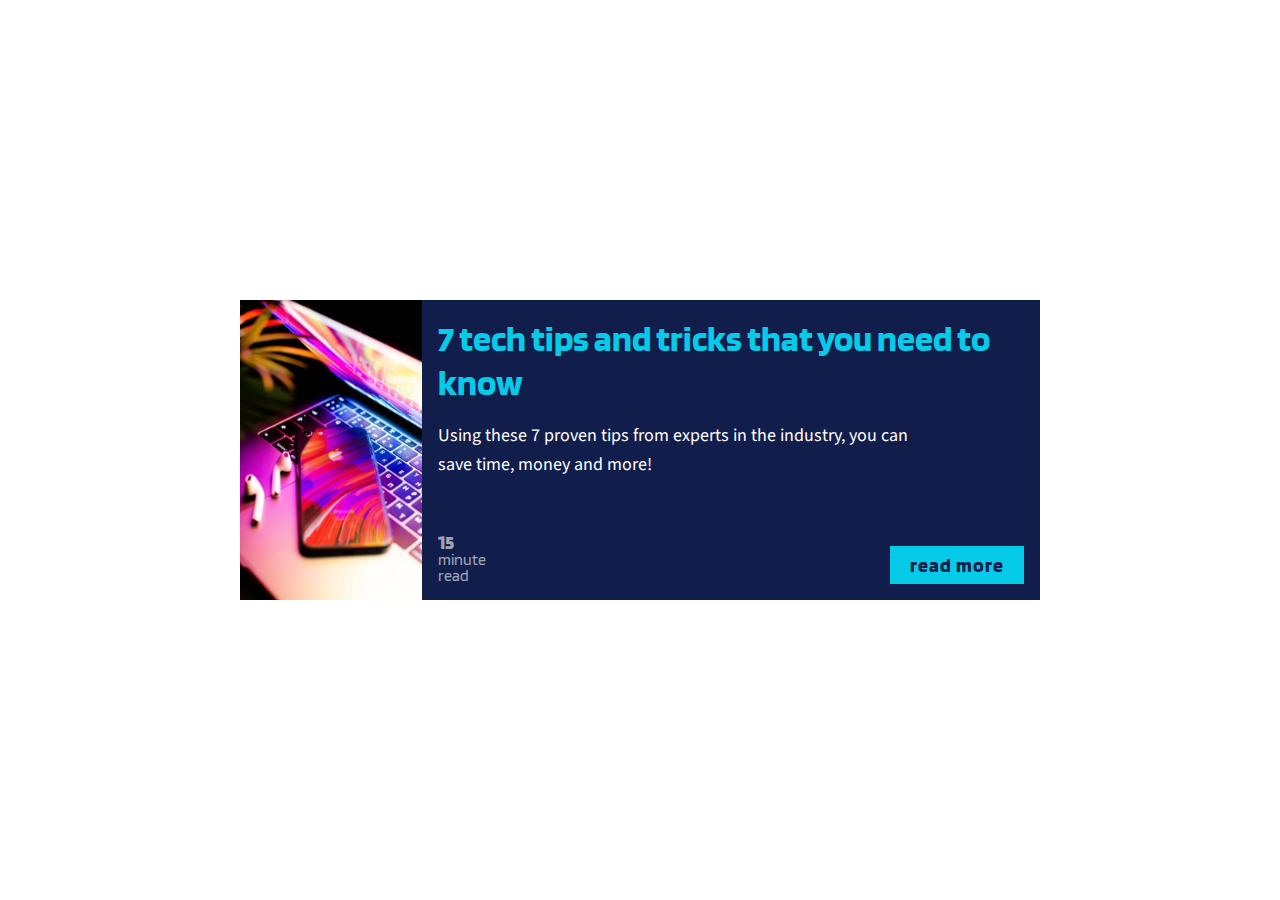
<file: flexbox_card/index.html>
<html>
  <head>
    <title>Flexbox card</title>
    <link
      href="https://fonts.googleapis.com/css?family=Blinker:400,700|Source+Sans+Pro&display=swap"
      rel="stylesheet"
    />
    <link rel="stylesheet" href="css/style.css" />
  </head>
  <body>
    <div class="card">
      <img
        class="card-img"
        src="img/tech.jpg"
        alt="an iphone on a macbook with dramatic lighting"
      />
      <div class="card-content">
        <h2 class="card-title">7 tech tips and tricks that you need to know</h2>
        <p class="card-body">
          Using these 7 proven tips from experts in the industry, you can save
          time, money and more!
        </p>
        <div class="card-footer">
          <p class="card-read-time"><span>15</span> minute<br />read</p>
          <a href="#" class="card-btn">read more</a>
        </div>
      </div>
    </div>
  </body>
</html>
</file>
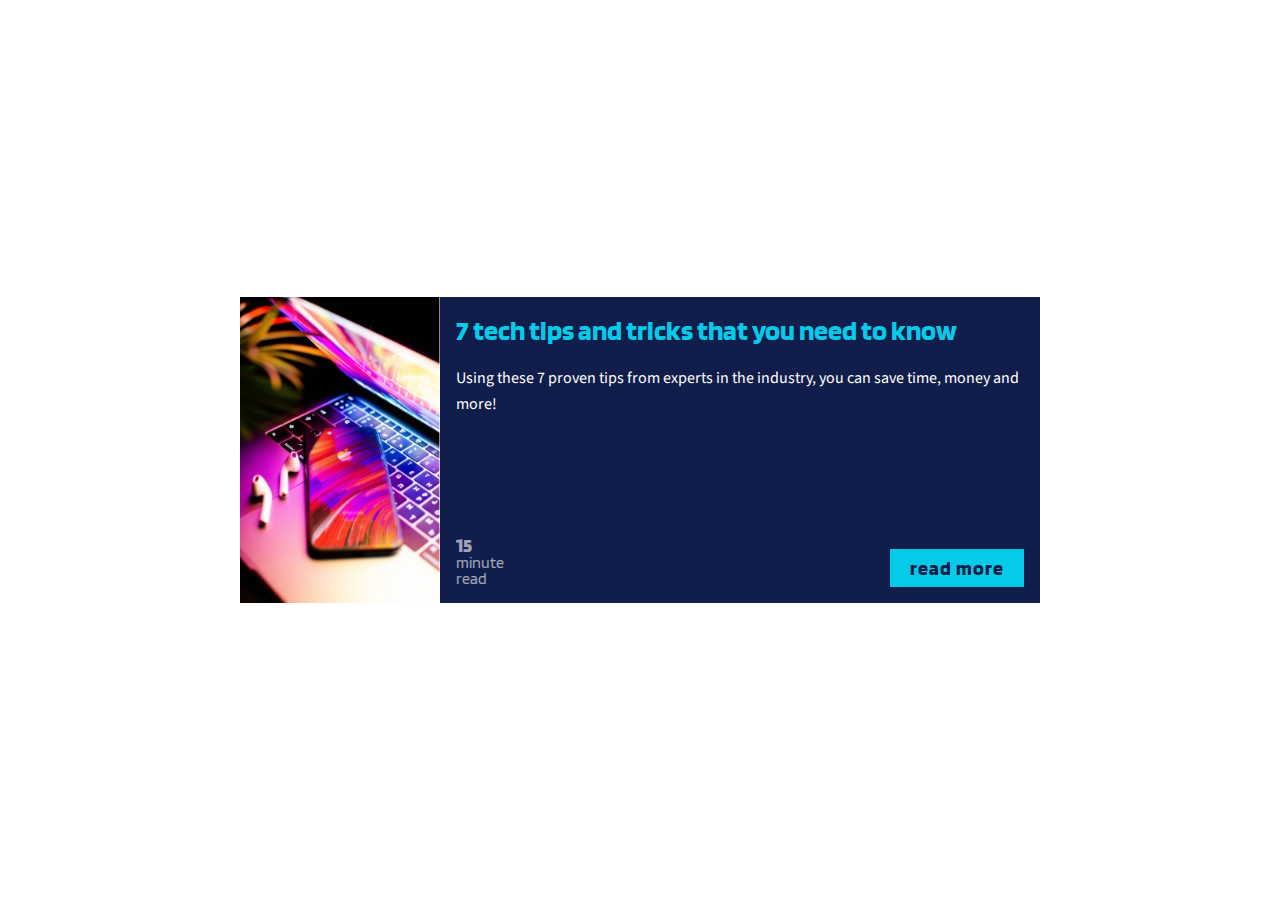
<file: grid_card/index.html>
<html>
  <head>
    <title>Flexbox card</title>
    <link
      href="https://fonts.googleapis.com/css?family=Blinker:400,700|Source+Sans+Pro&display=swap"
      rel="stylesheet"
    />
    <link rel="stylesheet" href="css/style.css" />
  </head>
  <body>
    <div class="card">
      <img
        class="card-img"
        src="img/tech.jpg"
        alt="an iphone on a macbook with dramatic lighting"
      />
      <h2 class="card-title">7 tech tips and tricks that you need to know</h2>
      <p class="card-body">
        Using these 7 proven tips from experts in the industry, you can save
        time, money and more!
      </p>
      <p class="card-read-time"><span>15</span> minute<br />read</p>
      <a href="#" class="card-btn">read more</a>
    </div>
  </body>
</html>
</file>
<file: flexbox_card/css/style.css>
body {
  margin: 0;
  min-height: 100vh;
  display: flex;
  justify-content: center;
  align-items: center;
  /* background: red;
    border: 5px solid white; */
}

.card {
  width: 90%;
  max-width: 800px;
  background: #111d4a;
  color: #fff;
  display: flex;
  flex-direction: column;
}

.card-img {
  object-fit: cover;
  flex-basis: 200px;
  min-width: 0;
  min-height: 0;

  background: yellow;
}

.card-content {
  padding: 1em;
}

.card-title,
.card-read-time,
.card-btn {
  font-family: "Blinker", sans-serif;
}

.card-title {
  color: #05cbe9;
  font-size: 1.75rem;
  margin: 0;
}

.card-body {
  font-size: 1rem;
  font-family: "Source Sans Pro", sans-serif;
  line-height: 1.6;
}

.card-footer {
  display: flex;
  justify-content: space-between;
  align-items: flex-end;
  margin-top: 3em;
}

.card-btn {
  font-size: 1.25rem;
  background: #05cbe9;
  color: #111d4a;
  text-decoration: none;
  font-weight: 700;
  padding: 0.35em 1em;
  letter-spacing: 1px;
}

.card-read-time {
  margin: 0;
  opacity: 0.6;
  line-height: 1;
}

.card-read-time span {
  font-weight: 700;
  display: block;
  font-size: 1.25em;
}

@media (min-width: 600px) {
  .card {
    flex-direction: row;
  }

  .card-img {
    height: 300px;
  }

  .card-content {
    display: flex;
    flex-direction: column;
  }

  .card-title {
    font-size: 2.25rem;
  }

  .card-body {
    font-size: 1.125rem;
    max-width: 500px;
  }

  .card-footer {
    margin-top: auto;
  }
}
</file>
<file: grid_card/css/style.css>
body {
  margin: 0;
  min-height: 100vh;
  display: flex;
  justify-content: center;
  align-items: center;
}

.card {
  display: grid;
  width: 90%;
  max-width: 800px;
  background: #111d4a;
  color: #fff;
  grid-template: 200px 1em auto auto 100px 1em / 1em auto auto 1em;
}

.card-img {
  object-fit: cover;
  grid-column: 1 / -1;
  width: 100%;
  height: 100%;
}

.card-title,
.card-read-time,
.card-btn {
  font-family: "Blinker", sans-serif;
}

.card-title {
  color: #05cbe9;
  font-size: 1.75rem;
  margin: 0;
  grid-column: 2 / -2;
  grid-row: 3;
}

.card-body {
  font-size: 1rem;
  font-family: "Source Sans Pro", sans-serif;
  line-height: 1.6;
  grid-column: 2 / -2;
  grid-row: 4;
}

.card-btn {
  font-size: 1.25rem;
  background: #05cbe9;
  color: #111d4a;
  text-decoration: none;
  font-weight: 700;
  padding: 0.35em 1em;
  letter-spacing: 1px;
  align-self: end;
  justify-self: end;
  grid-row: 5;
  grid-column: 3;
}

.card-read-time {
  margin: 0;
  opacity: 0.6;
  line-height: 1;
  align-self: end;
  grid-row: 5;
  grid-column: 2;
}

.card-read-time span {
  font-weight: 700;
  display: block;
  font-size: 1.25em;
}

@media (min-width: 600px) {
  .card {
    grid-template: 1em auto auto 150px 1em / 200px auto auto 0px;
    grid-gap: 0 1em;
  }

  .card-img {
    grid-row: 1 / -1;
    grid-column: 1 / 2;
  }

  .card-title {
    grid-row: 2;
    grid-column: 2 / -2;
  }

  .card-body {
    grid-row: 3;
    grid-column: 2 / -2;
  }

  .card-read-time {
    grid-row: 4;
  }

  .card-btn {
    grid-row: 4;
  }
}
</file>
